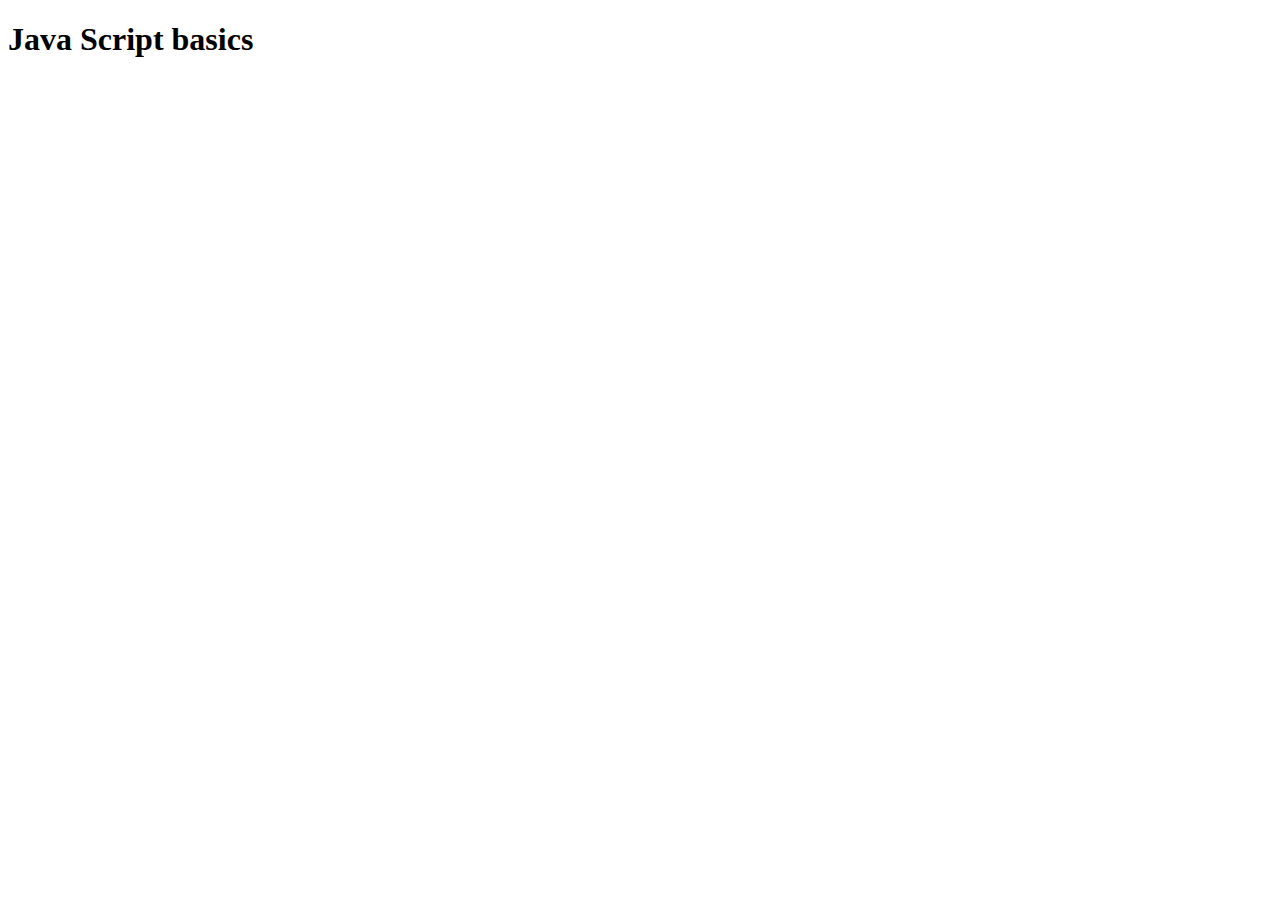
<file: JSBasics/index.html>
<!DOCTYPE html>
<html>
    <head>
        <title>HTML and JS</title>
        <meta charset="utf-8"/>
    </head>
    <body>
        <h1 class="hClass" id="hId">Java Script basics</h1>
    </body>
    <script src="billchallenge.js">
    </script>
</html>
</file>
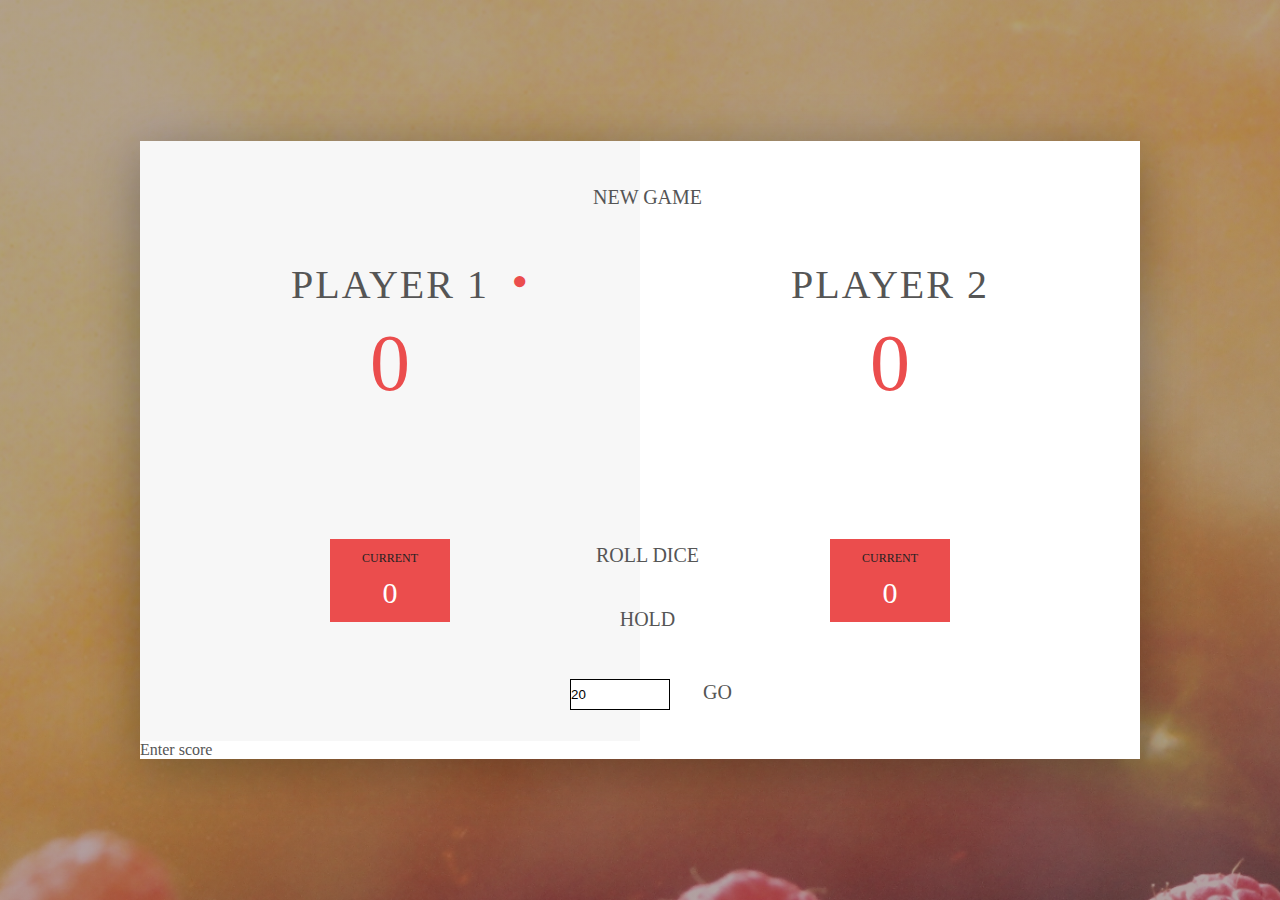
<file: PIG-Game/index.html>
<!DOCTYPE html>
<html lang="en">
    <head>
        <meta charset="UTF-8">
        <link type="text/css" rel="stylesheet" href="style.css">
        <title>Pig Game</title>
    </head>

    <body>
        <div class="wrapper clearfix">
            <div class="player-0-panel active">
                <div class="player-name" id="name-0">Player 1</div>
                <div class="player-score" id="score-0">0</div>
                <div class="player-current-box">
                    <div class="player-current-label">Current</div>
                    <div class="player-current-score" id="current-0">0</div>
                </div>
            </div>
            
            <div class="player-1-panel">
                <div class="player-name" id="name-1">Player 2</div>
                <div class="player-score" id="score-1">0</div>
                <div class="player-current-box">
                    <div class="player-current-label">Current</div>
                    <div class="player-current-score" id="current-1">0</div>
                </div>
            </div>
            
            <button class="btn-new"><i class="ion-ios-plus-outline"></i>New game</button>
            <button class="btn-roll"><i class="ion-ios-loop"></i>Roll dice</button>
            <button class="btn-hold"><i class="ion-ios-download-outline"></i>Hold</button>
            
            <!--To ask for a score from the user to set the winnning score at the start of the game-->
            Enter score
            <input type="text" name="txt" style="display:float" value="20" id="fintextbox">
            <button class="btn-go" ><i class="ion-ios-download-outline"></i>Go</button>
            <br>
                   
            <img src="dice-5.png" alt="Dice" class="dice">
        </div>
        
        <script src="Final-app.js"></script>
    </body>
</html>
</file>
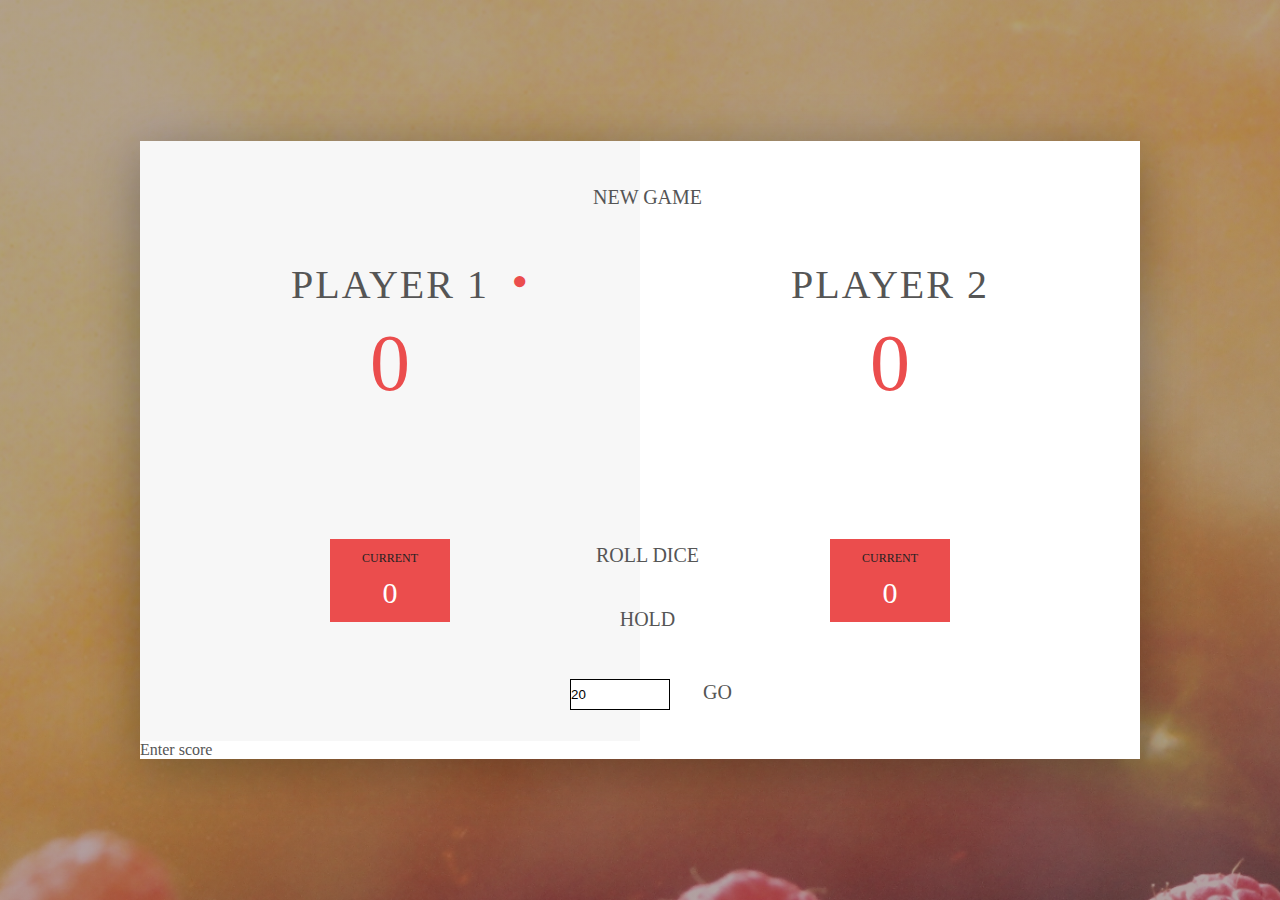
<file: PIG-Game/index1.html>
<!DOCTYPE html>
<html lang="en">
    <head>
        <meta charset="UTF-8">
        <link type="text/css" rel="stylesheet" href="style1.css">
        <title>Pig Game</title>
    </head>

    <body>
        <div class="wrapper clearfix">
            <div class="player-0-panel active">
                <div class="player-name" id="name-0">Player 1</div>
                <div class="player-score" id="score-0">0</div>
                <div class="player-current-box">
                    <div class="player-current-label">Current</div>
                    <div class="player-current-score" id="current-0">0</div>
                </div>
            </div>
            
            <div class="player-1-panel">
                <div class="player-name" id="name-1">Player 2</div>
                <div class="player-score" id="score-1">0</div>
                <div class="player-current-box">
                    <div class="player-current-label">Current</div>
                    <div class="player-current-score" id="current-1">0</div>
                </div>
            </div>
            
            <button class="btn-new"><i class="ion-ios-plus-outline"></i>New game</button>
            <button class="btn-roll"><i class="ion-ios-loop"></i>Roll dice</button>
            <button class="btn-hold"><i class="ion-ios-download-outline"></i>Hold</button>
           
            <!--To ask for a score from the user to set the winnning score at the start of the game-->
            Enter score
            <input type="text" name="txt" style="display:float" value="20" id="fintextbox">
            <button class="btn-go" ><i class="ion-ios-download-outline"></i>Go</button>
            <br>
                    
            <img src="dice-5.png" alt="Dice" class="dice1">
            <img src="dice-5.png" alt="Dice" class="dice2">
        </div>
        
        <script src="Final-app1.js"></script>
    </body>
</html>
</file>
<file: PIG-Game/style.css>
/**********************************************
*** GENERAL
**********************************************/

* {
    margin: 0;
    padding: 0;
    box-sizing: border-box;
    
}

.clearfix::after {
    content: "";
    display: table;
    clear: both;
}

body {
    background-image: linear-gradient(rgba(62, 20, 20, 0.4), rgba(62, 20, 20, 0.4)), url(back.jpg);
    background-size: cover;
    background-position: center;
    font-family: Lato;
    font-weight: 300;
    position: relative;
    height: 100vh;
    color: #555;
}

.wrapper {
    width: 1000px;
    position: absolute;
    top: 50%;
    left: 50%;
    transform: translate(-50%, -50%);
    background-color: #fff;
    box-shadow: 0px 10px 50px rgba(0, 0, 0, 0.3);
    overflow: hidden;
}

.player-0-panel,
.player-1-panel {
    width: 50%;
    float: left;
    height: 600px;
    padding: 100px;
}



/**********************************************
*** PLAYERS
**********************************************/

.player-name {
    font-size: 40px;
    text-align: center;
    text-transform: uppercase;
    letter-spacing: 2px;
    font-weight: 100;
    margin-top: 20px;
    margin-bottom: 10px;
    position: relative;
}

.player-score {
    text-align: center;
    font-size: 80px;
    font-weight: 100;
    color: #EB4D4D;
    margin-bottom: 130px;
}

.active { background-color: #f7f7f7; }
.active .player-name { font-weight: 300; }

.active .player-name::after {
    content: "\2022";
    font-size: 47px;
    position: absolute;
    color: #EB4D4D;
    top: -7px;
    right: 10px;
    
}

.player-current-box {
    background-color: #EB4D4D;
    color: #fff;
    width: 40%;
    margin: 0 auto;
    padding: 12px;
    text-align: center;
}

.player-current-label {
    text-transform: uppercase;
    margin-bottom: 10px;
    font-size: 12px;
    color: #222;
}

.player-current-score {
    font-size: 30px;
}

button {
    position: absolute;
    width: 200px;
    left: 50%;
    transform: translateX(-50%);
    color: #555;
    background: none;
    border: none;
    font-family: Lato;
    font-size: 20px;
    text-transform: uppercase;
    cursor: pointer;
    font-weight: 300;
    transition: background-color 0.3s, color 0.3s;
}

button:hover { font-weight: 600; }
button:hover i { margin-right: 5px; }

button:focus {
    outline: none;
}

i {
    color: #EB4D4D;
    display: inline-block;
    margin-right: 15px;
    font-size: 32px;
    line-height: 1;
    vertical-align: text-top;
    margin-top: -4px;
    transition: margin 0.3s;
}

.btn-new { top: 45px;}
.btn-roll { top: 403px;}
.btn-hold { top: 467px;}
.btn-go { top: 540px; left: 570px; }

.dice {
    position: absolute;
    left: 50%;
    top: 178px;
    transform: translateX(-50%);
    height: 100px;
    box-shadow: 0px 10px 60px rgba(0, 0, 0, 0.10);
}

input[type=text] {
    position: absolute;
    width: 10%;
    height: 5%;
    margin: 8px 0;
    box-sizing: border-box;
    border: 1px solid black;
    top: 530px;
    left:430px
}
.winner { background-color: #f7f7f7; }
.winner .player-name { font-weight: 300; color: #EB4D4D; }
</file>
<file: PIG-Game/style1.css>
/**********************************************
*** GENERAL
**********************************************/

* {
    margin: 0;
    padding: 0;
    box-sizing: border-box;
    
}

.clearfix::after {
    content: "";
    display: table;
    clear: both;
}

body {
    background-image: linear-gradient(rgba(62, 20, 20, 0.4), rgba(62, 20, 20, 0.4)), url(back.jpg);
    background-size: cover;
    background-position: center;
    font-family: Lato;
    font-weight: 300;
    position: relative;
    height: 100vh;
    color: #555;
}

.wrapper {
    width: 1000px;
    position: absolute;
    top: 50%;
    left: 50%;
    transform: translate(-50%, -50%);
    background-color: #fff;
    box-shadow: 0px 10px 50px rgba(0, 0, 0, 0.3);
    overflow: hidden;
}

.player-0-panel,
.player-1-panel {
    width: 50%;
    float: left;
    height: 600px;
    padding: 100px;
}



/**********************************************
*** PLAYERS
**********************************************/

.player-name {
    font-size: 40px;
    text-align: center;
    text-transform: uppercase;
    letter-spacing: 2px;
    font-weight: 100;
    margin-top: 20px;
    margin-bottom: 10px;
    position: relative;
}

.player-score {
    text-align: center;
    font-size: 80px;
    font-weight: 100;
    color: #EB4D4D;
    margin-bottom: 130px;
}

.active { background-color: #f7f7f7; }
.active .player-name { font-weight: 300; }

.active .player-name::after {
    content: "\2022";
    font-size: 47px;
    position: absolute;
    color: #EB4D4D;
    top: -7px;
    right: 10px;
    
}

.player-current-box {
    background-color: #EB4D4D;
    color: #fff;
    width: 40%;
    margin: 0 auto;
    padding: 12px;
    text-align: center;
}

.player-current-label {
    text-transform: uppercase;
    margin-bottom: 10px;
    font-size: 12px;
    color: #222;
}

.player-current-score {
    font-size: 30px;
}

button {
    position: absolute;
    width: 200px;
    left: 50%;
    transform: translateX(-50%);
    color: #555;
    background: none;
    border: none;
    font-family: Lato;
    font-size: 20px;
    text-transform: uppercase;
    cursor: pointer;
    font-weight: 300;
    transition: background-color 0.3s, color 0.3s;
}

button:hover { font-weight: 600; }
button:hover i { margin-right: 5px; }

button:focus {
    outline: none;
}

i {
    color: #EB4D4D;
    display: inline-block;
    margin-right: 15px;
    font-size: 32px;
    line-height: 1;
    vertical-align: text-top;
    margin-top: -4px;
    transition: margin 0.3s;
}

.btn-new { top: 45px;}
.btn-roll { top: 403px;}
.btn-hold { top: 467px;}
.btn-go { top: 540px; left: 570px; }

.dice1 {
    position: absolute;
    left: 44%;
    top: 178px;
    transform: translateX(-50%);
    height: 100px;
    box-shadow: 0px 10px 60px rgba(0, 0, 0, 0.10);
}

.dice2 {
    position: absolute;
    left: 56%;
    top: 178px;
    transform: translateX(-50%);
    height: 100px;
    box-shadow: 0px 10px 60px rgba(0, 0, 0, 0.10);
}

input[type=text] {
    position: absolute;
    width: 10%;
    height: 5%;
    margin: 8px 0;
    box-sizing: border-box;
    border: 1px solid black;
    top: 530px;
    left:430px
}
.winner { background-color: #f7f7f7; }
.winner .player-name { font-weight: 300; color: #EB4D4D; }
</file>
